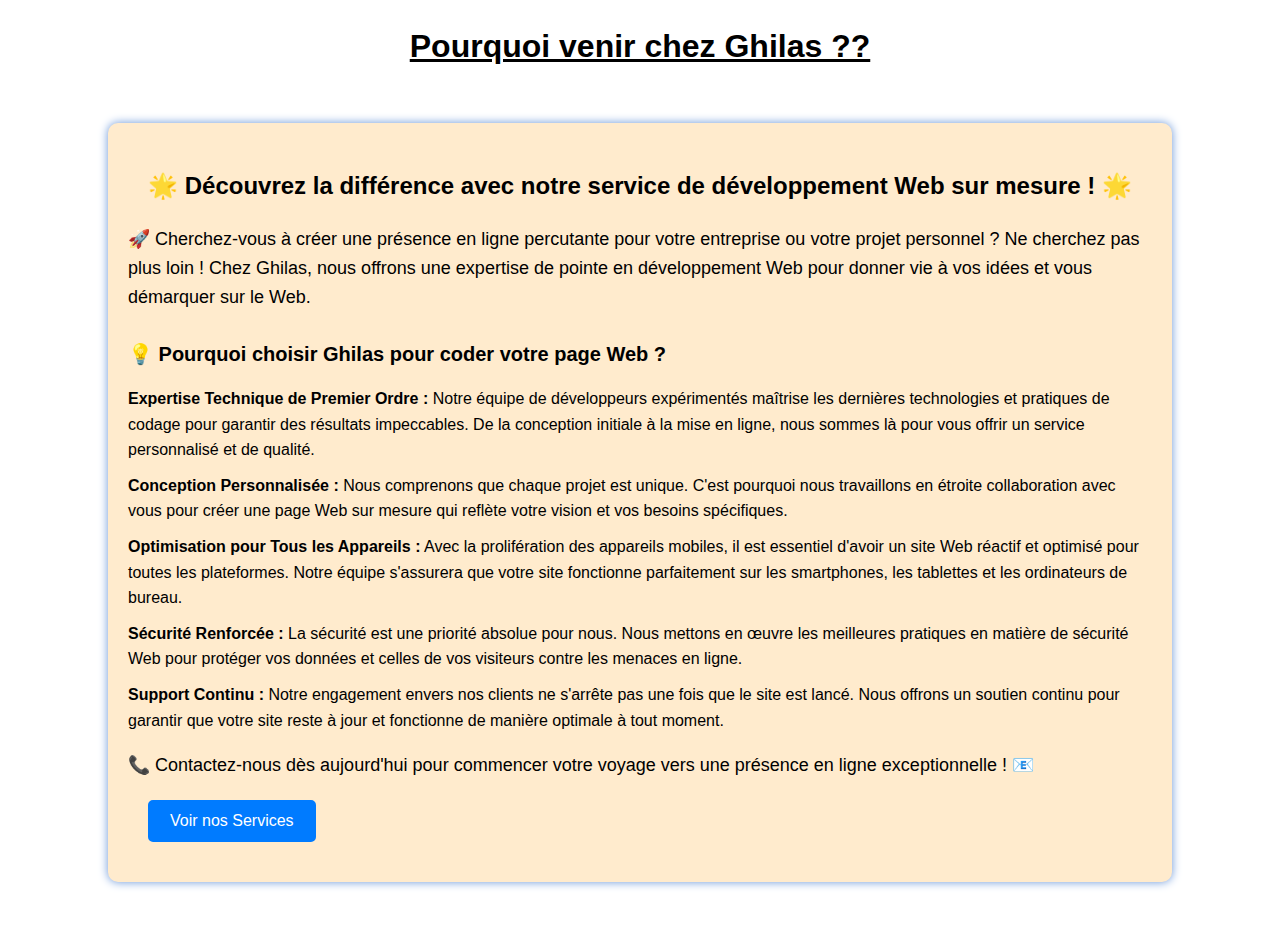
<file: accueil.html>
<!DOCTYPE html>
<html lang="fr">
<head>
    <meta charset="UTF-8">
    <meta name="viewport" content="width=device-width, initial-scale=1.0">
    <title>Pourquoi venir chez Ghilas ??</title>
    <link rel="stylesheet" href="style.css">
</head>
<body>
    <h1>Pourquoi venir chez Ghilas ?? </h1>
    <div class ="container">
    <h3>🌟 Découvrez la différence avec notre service de développement Web sur mesure ! 🌟</h3>
    <p>🚀 Cherchez-vous à créer une présence en ligne percutante pour votre entreprise ou votre projet personnel ? Ne cherchez pas plus loin ! Chez Ghilas, nous offrons une expertise de pointe en développement Web pour donner vie à vos idées et vous démarquer sur le Web.</p>

    <h4>💡 Pourquoi choisir Ghilas pour coder votre page Web ?</h4>
    <ul>
        <li><strong>Expertise Technique de Premier Ordre :</strong> Notre équipe de développeurs expérimentés maîtrise les dernières technologies et pratiques de codage pour garantir des résultats impeccables. De la conception initiale à la mise en ligne, nous sommes là pour vous offrir un service personnalisé et de qualité.</li>
        <li><strong>Conception Personnalisée :</strong> Nous comprenons que chaque projet est unique. C'est pourquoi nous travaillons en étroite collaboration avec vous pour créer une page Web sur mesure qui reflète votre vision et vos besoins spécifiques.</li>
        <li><strong>Optimisation pour Tous les Appareils :</strong> Avec la prolifération des appareils mobiles, il est essentiel d'avoir un site Web réactif et optimisé pour toutes les plateformes. Notre équipe s'assurera que votre site fonctionne parfaitement sur les smartphones, les tablettes et les ordinateurs de bureau.</li>
        <li><strong>Sécurité Renforcée :</strong> La sécurité est une priorité absolue pour nous. Nous mettons en œuvre les meilleures pratiques en matière de sécurité Web pour protéger vos données et celles de vos visiteurs contre les menaces en ligne.</li>
        <li><strong>Support Continu :</strong> Notre engagement envers nos clients ne s'arrête pas une fois que le site est lancé. Nous offrons un soutien continu pour garantir que votre site reste à jour et fonctionne de manière optimale à tout moment.</li>
    </ul>

    <p>📞 Contactez-nous dès aujourd'hui pour commencer votre voyage vers une présence en ligne exceptionnelle ! 📧</p>
    <div class="Bobo">
    <button><a href="service.html">Voir nos Services</a></button>
    </div>
</div>
</body>
</html>
</file>
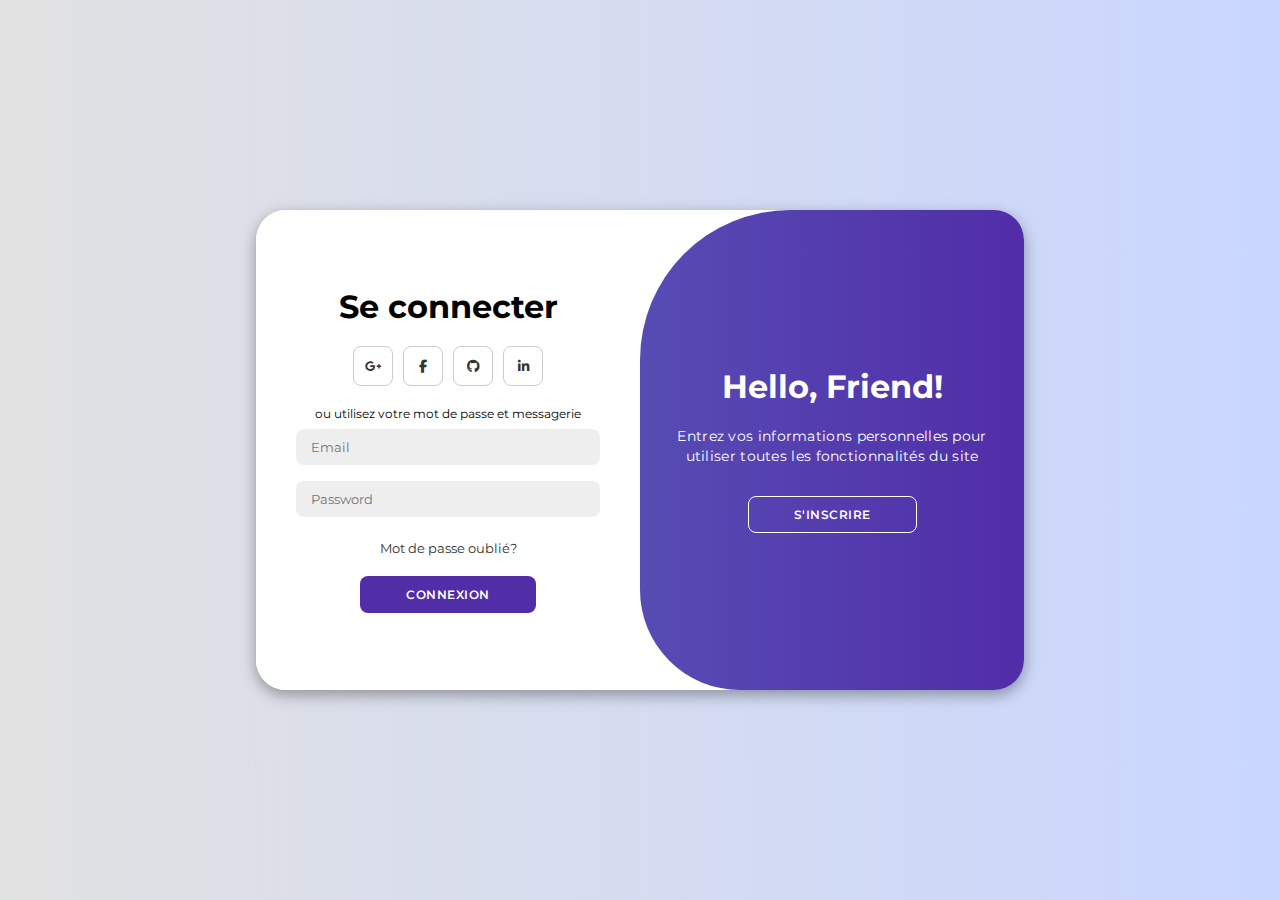
<file: Connexion.html>
<!DOCTYPE html>
<html lang="en">

<head>
    <meta charset="UTF-8">
    <meta name="viewport" content="width=device-width, initial-scale=1.0">
    <link rel="stylesheet" href="https://cdnjs.cloudflare.com/ajax/libs/font-awesome/6.4.2/css/all.min.css">
    <link rel="stylesheet" href="style1.css">
    <title>Connexion</title>
</head>

<body>

    <div class="container" id="container">
        <div class="form-container sign-up">
            <form>
                <h1>Creér un compte</h1>
                <div class="social-icons">
                    <a href="#" class="icon"><i class="fa-brands fa-google-plus-g"></i></a>
                    <a href="#" class="icon"><i class="fa-brands fa-facebook-f"></i></a>
                    <a href="#" class="icon"><i class="fa-brands fa-github"></i></a>
                    <a href="#" class="icon"><i class="fa-brands fa-linkedin-in"></i></a>
                </div>
                <span>ou utilisez votre mot de passe et messagerie</span>
                <input type="text" placeholder="Name">
                <input type="email" placeholder="Email">
                <input type="password" placeholder="Password">
                <button>S'inscrire</button>
            </form>
        </div>
        <div class="form-container sign-in">
            <form>
                <h1>Se connecter</h1>
                <div class="social-icons">
                    <a href="#" class="icon"><i class="fa-brands fa-google-plus-g"></i></a>
                    <a href="#" class="icon"><i class="fa-brands fa-facebook-f"></i></a>
                    <a href="#" class="icon"><i class="fa-brands fa-github"></i></a>
                    <a href="#" class="icon"><i class="fa-brands fa-linkedin-in"></i></a>
                </div>
                <span>ou utilisez votre mot de passe et messagerie</span>
                <input type="email" placeholder="Email">
                <input type="password" placeholder="Password">
                <a href="#">Mot de passe oublié?</a>
                <button>Connexion</button>
            </form>
        </div>
        <div class="toggle-container">
            <div class="toggle">
                <div class="toggle-panel toggle-left">
                    <h1>Content de te revoir!</h1>
                    <p>Entrez vos informations personnelles pour utiliser toutes les fonctionnalités du site</p>
                    <button class="hidden" id="login">Connexion</button>
                </div>
                <div class="toggle-panel toggle-right">
                    <h1>Hello, Friend!</h1>
                    <p>Entrez vos informations personnelles pour utiliser toutes les fonctionnalités du site</p>
                    <button class="hidden" id="register">S'inscrire</button>
                </div>
            </div>
        </div>
    </div>

    <script src="script.js"></script>
</body>

</html>
</file>
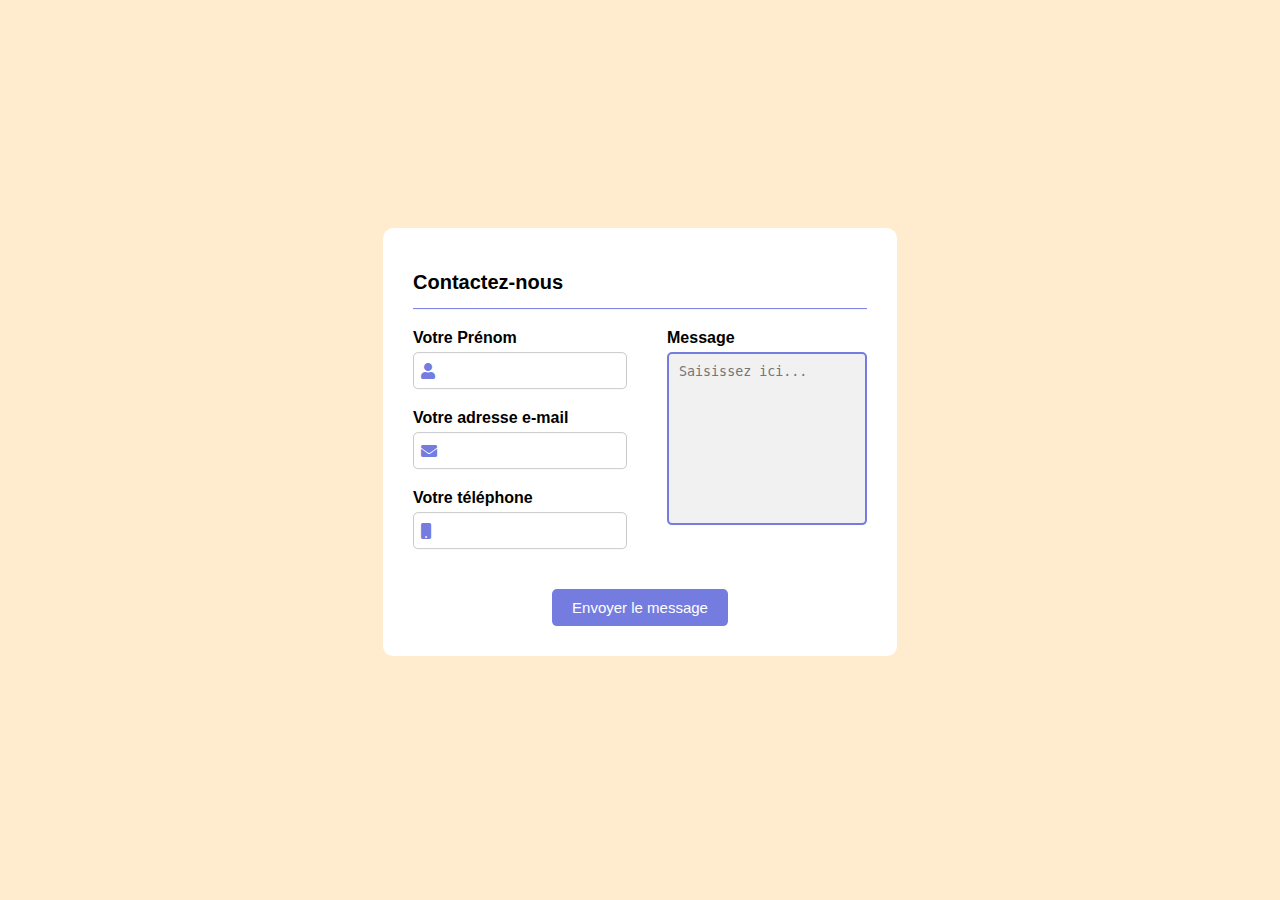
<file: formulaire.html>
<html lang="fr">
  <head>
    <meta charset="UTF-8" />
    <meta name="viewport" content="width=device-width, initial-scale=1.0" />
    <meta http-equiv="X-UA-Compatible" content="ie=edge" />
    <title>Contactez-nous</title>
    <link rel="stylesheet" href="stoule.css" />
    <link
      href="https://cdnjs.cloudflare.com/ajax/libs/font-awesome/5.13.0/css/all.min.css"
      rel="stylesheet"
    />
  </head>
  <body>
    <form>
      <h1>Contactez-nous</h1>
      <div class="separation"></div>
      <div class="corps-formulaire">
        <div class="gauche">
          <div class="groupe">
            <label>Votre Prénom</label>
            <input type="text" autocomplete="off" />
            <i class="fas fa-user"></i>
          </div>
          <div class="groupe">
            <label>Votre adresse e-mail</label>
            <input type="text" autocomplete="off" />
            <i class="fas fa-envelope"></i>
          </div>
          <div class="groupe">
            <label>Votre téléphone</label>
            <input type="text" autocomplete="off" />
            <i class="fas fa-mobile"></i>
          </div>
        </div>

        <div class="droite">
          <div class="groupe">
            <label>Message</label>
            <textarea placeholder="Saisissez ici..."></textarea>
          </div>
        </div>
      </div>

      <div class="pied-formulaire" align="center">
        <button>Envoyer le message</button>
      </div>
    </form>
  </body>
</html>
</file>
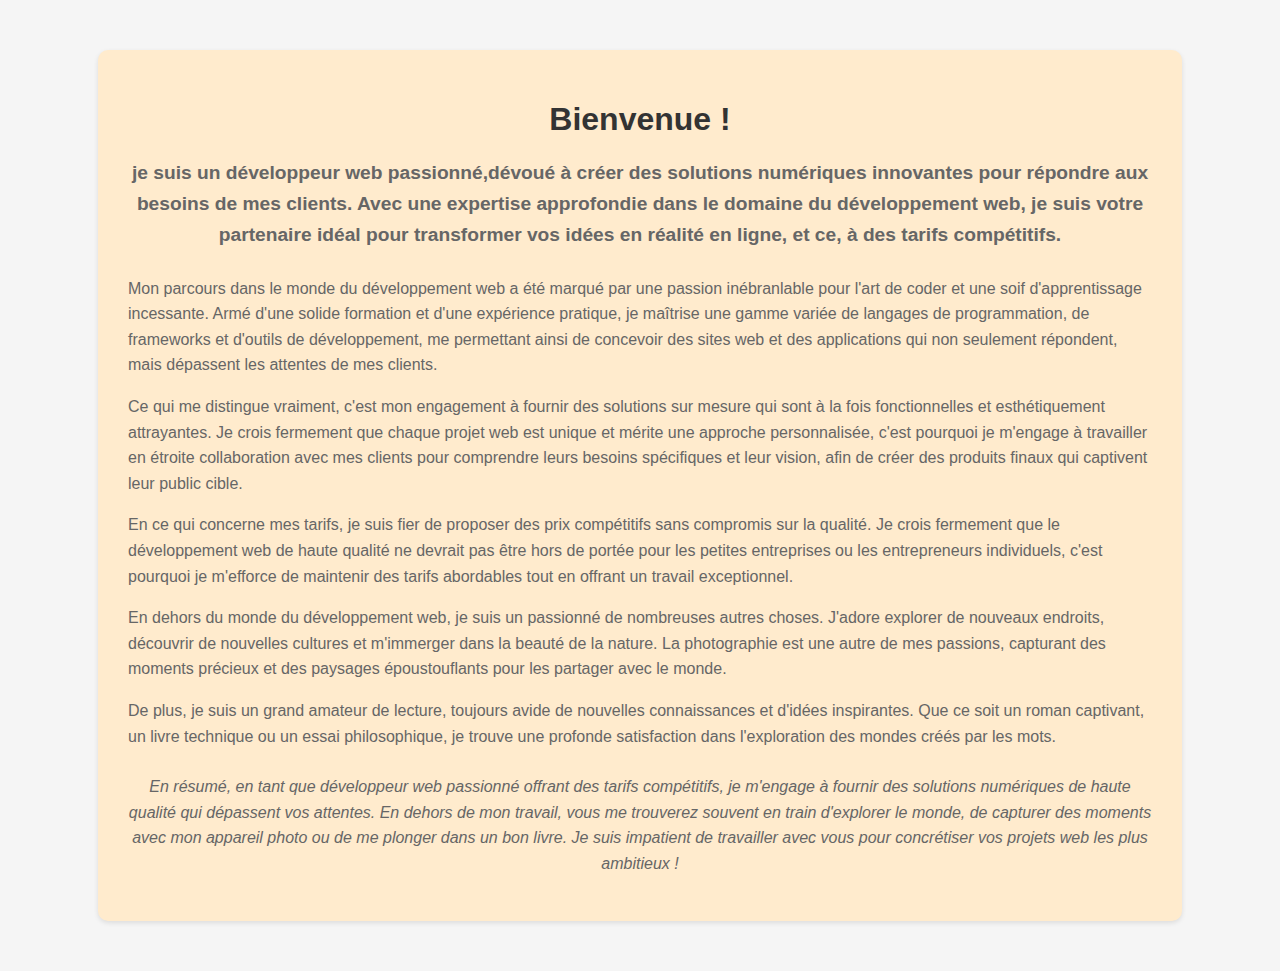
<file: info.html>
<!DOCTYPE html>
<html lang="en">
<head>
    <meta charset="UTF-8">
    <meta name="viewport" content="width=device-width, initial-scale=1.0">
    <title>Présentation Développeur Web</title>
    <link rel="stylesheet" href="step.css">
</head>
<body>
    <div class="container">
        <h1>Bienvenue !</h1>
        <p>je suis un développeur web passionné,dévoué à créer des solutions numériques innovantes pour répondre aux besoins de mes clients. Avec une expertise approfondie dans le domaine du développement web, je suis votre partenaire idéal pour transformer vos idées en réalité en ligne, et ce, à des tarifs compétitifs.</p>
        <p>Mon parcours dans le monde du développement web a été marqué par une passion inébranlable pour l'art de coder et une soif d'apprentissage incessante. Armé d'une solide formation et d'une expérience pratique, je maîtrise une gamme variée de langages de programmation, de frameworks et d'outils de développement, me permettant ainsi de concevoir des sites web et des applications qui non seulement répondent, mais dépassent les attentes de mes clients.</p>
        <p>Ce qui me distingue vraiment, c'est mon engagement à fournir des solutions sur mesure qui sont à la fois fonctionnelles et esthétiquement attrayantes. Je crois fermement que chaque projet web est unique et mérite une approche personnalisée, c'est pourquoi je m'engage à travailler en étroite collaboration avec mes clients pour comprendre leurs besoins spécifiques et leur vision, afin de créer des produits finaux qui captivent leur public cible.</p>
        <p>En ce qui concerne mes tarifs, je suis fier de proposer des prix compétitifs sans compromis sur la qualité. Je crois fermement que le développement web de haute qualité ne devrait pas être hors de portée pour les petites entreprises ou les entrepreneurs individuels, c'est pourquoi je m'efforce de maintenir des tarifs abordables tout en offrant un travail exceptionnel.</p>
        <p>En dehors du monde du développement web, je suis un passionné de nombreuses autres choses. J'adore explorer de nouveaux endroits, découvrir de nouvelles cultures et m'immerger dans la beauté de la nature. La photographie est une autre de mes passions, capturant des moments précieux et des paysages époustouflants pour les partager avec le monde.</p>
        <p>De plus, je suis un grand amateur de lecture, toujours avide de nouvelles connaissances et d'idées inspirantes. Que ce soit un roman captivant, un livre technique ou un essai philosophique, je trouve une profonde satisfaction dans l'exploration des mondes créés par les mots.</p>
        <p>En résumé, en tant que développeur web passionné offrant des tarifs compétitifs, je m'engage à fournir des solutions numériques de haute qualité qui dépassent vos attentes. En dehors de mon travail, vous me trouverez souvent en train d'explorer le monde, de capturer des moments avec mon appareil photo ou de me plonger dans un bon livre. Je suis impatient de travailler avec vous pour concrétiser vos projets web les plus ambitieux !</p>
    </div>
</body>
</html>
</file>
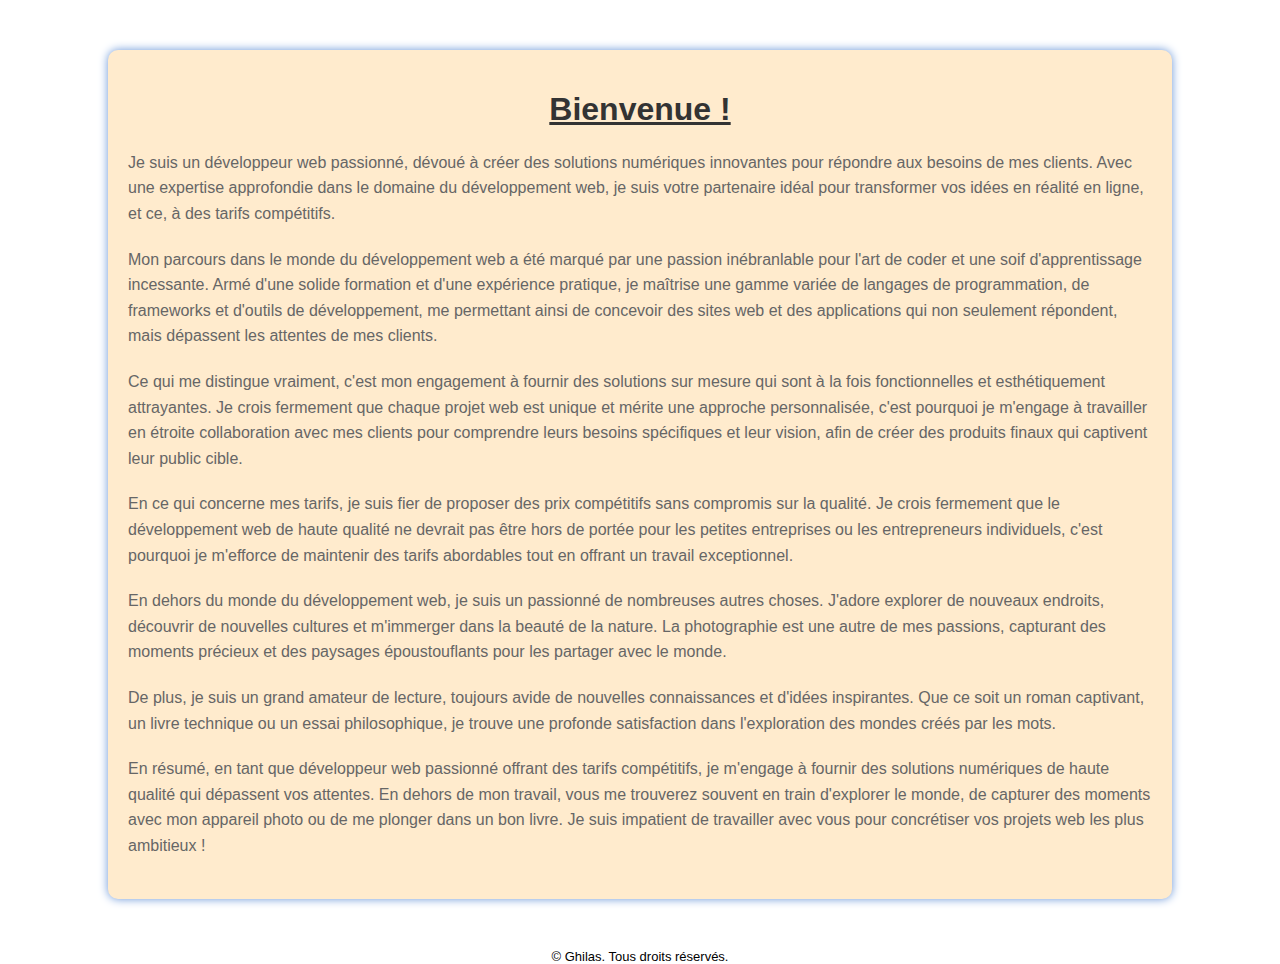
<file: perso.html>
<!DOCTYPE html>
<html lang="en">
<head>
    <meta charset="UTF-8">
    <meta name="viewport" content="width=device-width, initial-scale=1.0">
    <title>Présentation Développeur Web</title>
    <link rel="stylesheet" href="stele.css">
</head>
<body>
    <div class="container">
        <h1>Bienvenue !</h1>
        <p>Je suis un développeur web passionné, dévoué à créer des solutions numériques innovantes pour répondre aux besoins de mes clients. Avec une expertise approfondie dans le domaine du développement web, je suis votre partenaire idéal pour transformer vos idées en réalité en ligne, et ce, à des tarifs compétitifs.</p>
        <p>Mon parcours dans le monde du développement web a été marqué par une passion inébranlable pour l'art de coder et une soif d'apprentissage incessante. Armé d'une solide formation et d'une expérience pratique, je maîtrise une gamme variée de langages de programmation, de frameworks et d'outils de développement, me permettant ainsi de concevoir des sites web et des applications qui non seulement répondent, mais dépassent les attentes de mes clients.</p>
        <p>Ce qui me distingue vraiment, c'est mon engagement à fournir des solutions sur mesure qui sont à la fois fonctionnelles et esthétiquement attrayantes. Je crois fermement que chaque projet web est unique et mérite une approche personnalisée, c'est pourquoi je m'engage à travailler en étroite collaboration avec mes clients pour comprendre leurs besoins spécifiques et leur vision, afin de créer des produits finaux qui captivent leur public cible.</p>
        <p>En ce qui concerne mes tarifs, je suis fier de proposer des prix compétitifs sans compromis sur la qualité. Je crois fermement que le développement web de haute qualité ne devrait pas être hors de portée pour les petites entreprises ou les entrepreneurs individuels, c'est pourquoi je m'efforce de maintenir des tarifs abordables tout en offrant un travail exceptionnel.</p>
        <p>En dehors du monde du développement web, je suis un passionné de nombreuses autres choses. J'adore explorer de nouveaux endroits, découvrir de nouvelles cultures et m'immerger dans la beauté de la nature. La photographie est une autre de mes passions, capturant des moments précieux et des paysages époustouflants pour les partager avec le monde.</p>
        <p>De plus, je suis un grand amateur de lecture, toujours avide de nouvelles connaissances et d'idées inspirantes. Que ce soit un roman captivant, un livre technique ou un essai philosophique, je trouve une profonde satisfaction dans l'exploration des mondes créés par les mots.</p>
        <p>En résumé, en tant que développeur web passionné offrant des tarifs compétitifs, je m'engage à fournir des solutions numériques de haute qualité qui dépassent vos attentes. En dehors de mon travail, vous me trouverez souvent en train d'explorer le monde, de capturer des moments avec mon appareil photo ou de me plonger dans un bon livre. Je suis impatient de travailler avec vous pour concrétiser vos projets web les plus ambitieux !</p>
    </div>
    <footer class="footer">
        <p1>&copy; Ghilas. Tous droits réservés.</p1>
    </footer>
</body>
</html>
</file>
<file: style.css>
body {
            font-family: Arial, sans-serif;
            line-height: 1.6;
            padding: 0;
            margin: 0 auto;
        }
        h1{
            text-align: center;
            text-decoration: underline;
        }
        h3 {
            font-size: 24px;
            margin-bottom: 20px;
            text-align: center;
        }
        h4 {
            font-size: 20px;
            margin-bottom: 10px;
        }
        p {
            font-size: 18px;
            margin-bottom: 15px;
        }
        ul {
            list-style-type: none;
            padding: 0;
        }
        li {
            margin-bottom: 10px;
        }
    

.container {
    width: 80%;
    margin: 50px auto;
    background-color: blanchedalmond;
    padding: 20px;
    border-radius: 10px;
    box-shadow: 0 0 10px rgba(103, 148, 216);
}

.Bobo {
    text-align: left;
    margin: 20px;
}
.Bobo button {
    padding: 10px 20px; /* Pour donner de l'espace à l'intérieur du bouton */
    font-size: 16px; /* Taille de la police */
    border: 2px solid #007bff; /* Bordure solide de couleur bleue */
    background-color: #007bff; /* Fond de couleur bleue */
    color: #ffffff; /* Texte en blanc */
    border-radius: 5px; /* Coins arrondis */
    text-decoration: none; /* Pas de soulignement sur le texte */
    display: inline-block; /* Pour que le bouton se comporte comme un élément en ligne */
}

/* Style pour les liens à l'intérieur des boutons */
.Bobo button a {
    color: #ffffff; /* Texte en blanc */
    text-decoration: none; /* Pas de soulignement sur le texte */
}

/* Changement de style au survol du bouton */
.Bobo button:hover {
    background-color: #0056b3; /* Fond de couleur plus foncée au survol */
    border-color: #0056b3; /* Bordure de couleur plus foncée au survol */
}
</file>
<file: style1.css>
@import url('https://fonts.googleapis.com/css2?family=Montserrat:wght@300;400;500;600;700&display=swap');

*{
    margin: 0;
    padding: 0;
    box-sizing: border-box;
    font-family: 'Montserrat', sans-serif;
}

body{
    background-color: #c9d6ff;
    background: linear-gradient(to right, #e2e2e2, #c9d6ff);
    display: flex;
    align-items: center;
    justify-content: center;
    flex-direction: column;
    height: 100vh;
    -webkit-user-select: none;
    -webkit-touch-callout: none;
}

.container{
    background-color: #fff;
    border-radius: 30px;
    box-shadow: 0 5px 15px rgba(0, 0, 0, 0.35);
    position: relative;
    overflow: hidden;
    width: 768px;
    max-width: 100%;
    min-height: 480px;
}

.container p{
    font-size: 14px;
    line-height: 20px;
    letter-spacing: 0.3px;
    margin: 20px 0;
}

.container span{
    font-size: 12px;
}

.container a{
    color: #333;
    font-size: 13px;
    text-decoration: none;
    margin: 15px 0 10px;
}

.container button{
    background-color: #512da8;
    color: #fff;
    font-size: 12px;
    padding: 10px 45px;
    border: 1px solid transparent;
    border-radius: 8px;
    font-weight: 600;
    letter-spacing: 0.5px;
    text-transform: uppercase;
    margin-top: 10px;
    cursor: pointer;
}

.container button.hidden{
    background-color: transparent;
    border-color: #fff;
}

.container form{
    background-color: #fff;
    display: flex;
    align-items: center;
    justify-content: center;
    flex-direction: column;
    padding: 0 40px;
    height: 100%;
}

.container input{
    background-color: #eee;
    border: none;
    margin: 8px 0;
    padding: 10px 15px;
    font-size: 13px;
    border-radius: 8px;
    width: 100%;
    outline: none;
}

.form-container{
    position: absolute;
    top: 0;
    height: 100%;
    transition: all 0.6s ease-in-out;
}

.sign-in{
    left: 0;
    width: 50%;
    z-index: 2;
}

.container.active .sign-in{
    transform: translateX(100%);
}

.sign-up{
    left: 0;
    width: 50%;
    opacity: 0;
    z-index: 1;
}

.container.active .sign-up{
    transform: translateX(100%);
    opacity: 1;
    z-index: 5;
    animation: move 0.6s;
}

@keyframes move{
    0%, 49.99%{
        opacity: 0;
        z-index: 1;
    }
    50%, 100%{
        opacity: 1;
        z-index: 5;
    }
}

.social-icons{
    margin: 20px 0;
}

.social-icons a{
    border: 1px solid #ccc;
    border-radius: 20%;
    display: inline-flex;
    justify-content: center;
    align-items: center;
    margin: 0 3px;
    width: 40px;
    height: 40px;
}

.toggle-container{
    position: absolute;
    top: 0;
    left: 50%;
    width: 50%;
    height: 100%;
    overflow: hidden;
    transition: all 0.6s ease-in-out;
    border-radius: 150px 0 0 100px;
    z-index: 1000;
}

.container.active .toggle-container{
    transform: translateX(-100%);
    border-radius: 0 150px 100px 0;
}

.toggle{
    background-color: #512da8;
    height: 100%;
    background: linear-gradient(to right, #5c6bc0, #512da8);
    color: #fff;
    position: relative;
    left: -100%;
    height: 100%;
    width: 200%;
    transform: translateX(0);
    transition: all 0.6s ease-in-out;
}

.container.active .toggle{
    transform: translateX(50%);
}

.toggle-panel{
    position: absolute;
    width: 50%;
    height: 100%;
    display: flex;
    align-items: center;
    justify-content: center;
    flex-direction: column;
    padding: 0 30px;
    text-align: center;
    top: 0;
    transform: translateX(0);
    transition: all 0.6s ease-in-out;
}

.toggle-left{
    transform: translateX(-200%);
}

.container.active .toggle-left{
    transform: translateX(0);
}

.toggle-right{
    right: 0;
    transform: translateX(0);
}

.container.active .toggle-right{
    transform: translateX(200%);
}
</file>
<file: stoule.css>
body {
  margin: 0px;
  padding: 0px;
  background-color: blanchedalmond;
  position: absolute;
  top: 50%;
  left: 50%;
  transform: translate(-50%, -50%);
  font-family: "Roboto", sans-serif;
  font-weight: bold;
  -webkit-user-select: none;
  -webkit-touch-callout: none;
}

form {
  padding: 30px;
  background-color: white;
  border-radius: 10px;
}
form h1 {
  font-size: 20px;
}
form .separation {
  width: 100%;
  height: 1px;
  background-color: #747cdf;
}
form .corps-formulaire {
  display: flex;
  flex-wrap: wrap;
  margin-bottom: 30px;
}
form .corps-formulaire .groupe {
  position: relative; /* Pour mettre positionner l’élément dans le flux normal de la page */
  margin-top: 20px;
  display: flex;
  flex-direction: column;
}
form .corps-formulaire .gauche .groupe input {
  margin-top: 5px;
  padding: 10px 5px 10px 30px;
  border: 1px solid #c9c9c9;
  outline-color: #747cdf;
  border-radius: 5px;
}
form .corps-formulaire .gauche .groupe i {
  position: absolute; /* positionné par rapport à son parent le plus proche positionné */
  left: 0;
  top: 25px;
  padding: 9px 8px;
  color: #747cdf;
}
form .corps-formulaire .droite {
  margin-left: 40px;
}
form .corps-formulaire .droite .groupe {
  height: 100%;
}
form .corps-formulaire .droite .groupe textarea {
  margin-top: 5px;
  padding: 10px;
  background-color: #f1f1f1;
  border: 2px solid #747cdf;
  outline: none;
  border-radius: 5px;
  resize: none;
  height: 72%;
}
form .pied-formulaire button {
  margin-top: 10px;
  background-color: #747cdf;
  color: white;
  font-size: 15px;
  border: none;
  padding: 10px 20px;
  border-radius: 5px;
  outline: none;
  cursor: pointer;
  transition: transform 0.5s;
}
form .pied-formulaire button:hover {
  transform: scale(1.05);
}

@media screen and (max-width: 920px) {
  form .corps-formulaire .droite {
    margin-left: 0px;
  }
}
</file>
<file: step.css>
body {
    font-family: Arial, sans-serif;
    margin: 0;
    padding: 0;
    background-color: #f5f5f5;
}

.container {
    width: 80%;
    margin: 50px auto;
    background-color: blanchedalmond;
    padding: 30px;
    border-radius: 10px;
    box-shadow: 0 2px 5px rgba(0, 0, 0, 0.1);
}

h1 {
    color: #333;
    text-align: center;
    margin-bottom: 20px;
}

p {
    color: #666;
    line-height: 1.6;
    margin-bottom: 15px;
}

/* Style spécifique pour le premier paragraphe */
p:first-of-type {
    font-size: 1.2em;
    font-weight: bold;
    text-align: center;
    margin-bottom: 25px;
}

/* Style spécifique pour le dernier paragraphe */
p:last-of-type {
    font-style: italic;
    text-align: center;
    margin-top: 25px;
}
</file>
<file: stele.css>
body {
    font-family: Arial, sans-serif;
    margin: 0;
    padding: 0;
    background-color: white;
    -webkit-user-select: none;
    -webkit-touch-callout: none;
}

.container {
    width: 80%;
    margin: 50px auto;
    background-color: blanchedalmond;
    padding: 20px;
    border-radius: 10px;
    box-shadow: 0 0 10px rgba(103, 148, 216);
}

h1 {
    color: #333;
    text-align: center;
    text-decoration: underline;
}

p {
    color: #666;
    line-height: 1.6;
    margin-bottom: 20px;
}
.footer {
    text-align: center;
    font-size: 13px;
    color: black;
}
</file>
